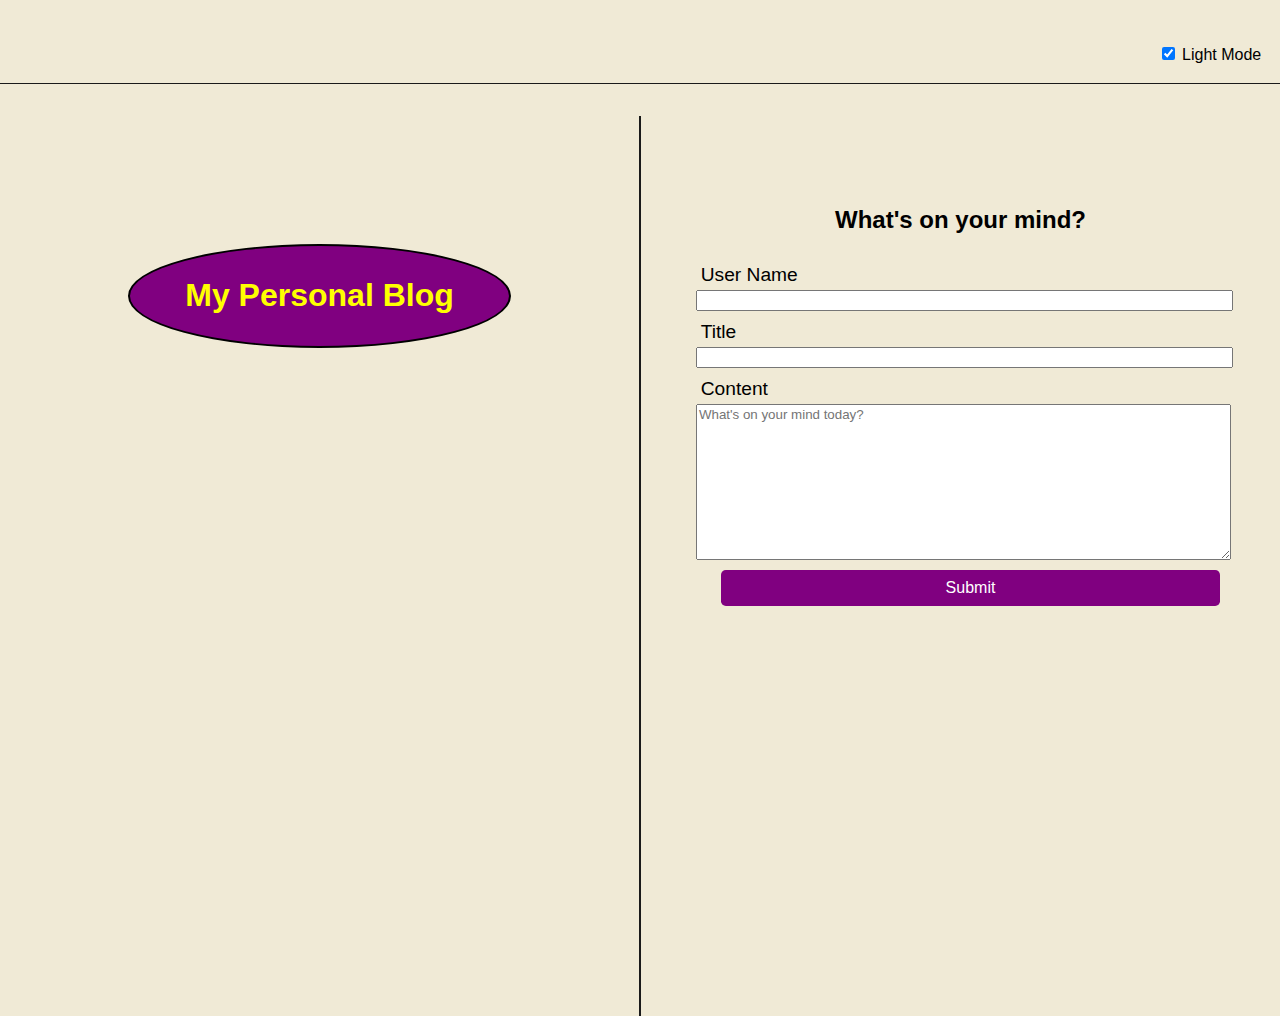
<file: index.html>
<!DOCTYPE html>
<html lang="en">

<head>
    <meta charset="UTF-8" />
    <title>My Personal Blog</title>
<!--   <link rel="stylesheet" type="text/css" href="./assets/css/jass.css"> --> 
    <link rel="stylesheet" type="text/css" href="./assets/css/styles.css">
    <link rel="stylesheet" type="text/css" href="./assets/css/form.css">
   
  </head>

  <body class="border border-2 light" id="indexBody">

    <header class="header-card">
        <div class="header-body">
            <div class="mode-check">
                <input class="mode-check-input" type="checkbox" id="modeTheme" checked>
                <label class="mode-check-label" for="switchTheme" id="modeLabel">Light Mode</label>
            </div>
        </div>
    </header>
    <div class="container">
        <div class="col-6 justify-center" >
            <h1>My Personal Blog</h1>
        </div>
        <div class="col-6  dbl-border-left">
            <div class="card"> 
                <div class="card-body">
                    <h2>What's on your mind?</h2>
                    <form id="blog-form">
                        <!-- blog form row -->
                        <div class="row">
                            <div class="col-6">
                                <label for="userName">User Name</label>
                                <input type="text" class="form-input w-100" id="userName-input" name="userName" />
                            </div>
                        </div>
                        <div class="row">
                            <div class="col-6">
                                <label for="title">Title</label>
                                <input type="text" class="form-input w-100" id="title-input" name="title" />
                            </div>
                        </div>
                        <div class="row">
                            <div class="col-6">
                                <label for="content">Content</label>
                                <textarea class="form-input" id="content-input" name="content" rows="10" columns="40" placeholder="What's on your mind today?"></textarea>
                            </div>
                        </div>
                        <button class="btn btn-block btn-danger">Submit</button>
                    </form>
                </div>
            </div>
        </div>
    </div>
    <!-- javascripts -->
    <script src="https://code.jquery.com/jquery-3.5.1.min.js"></script>
    <script src="./assets/js/logic.js"></script>
  </body>
</file>
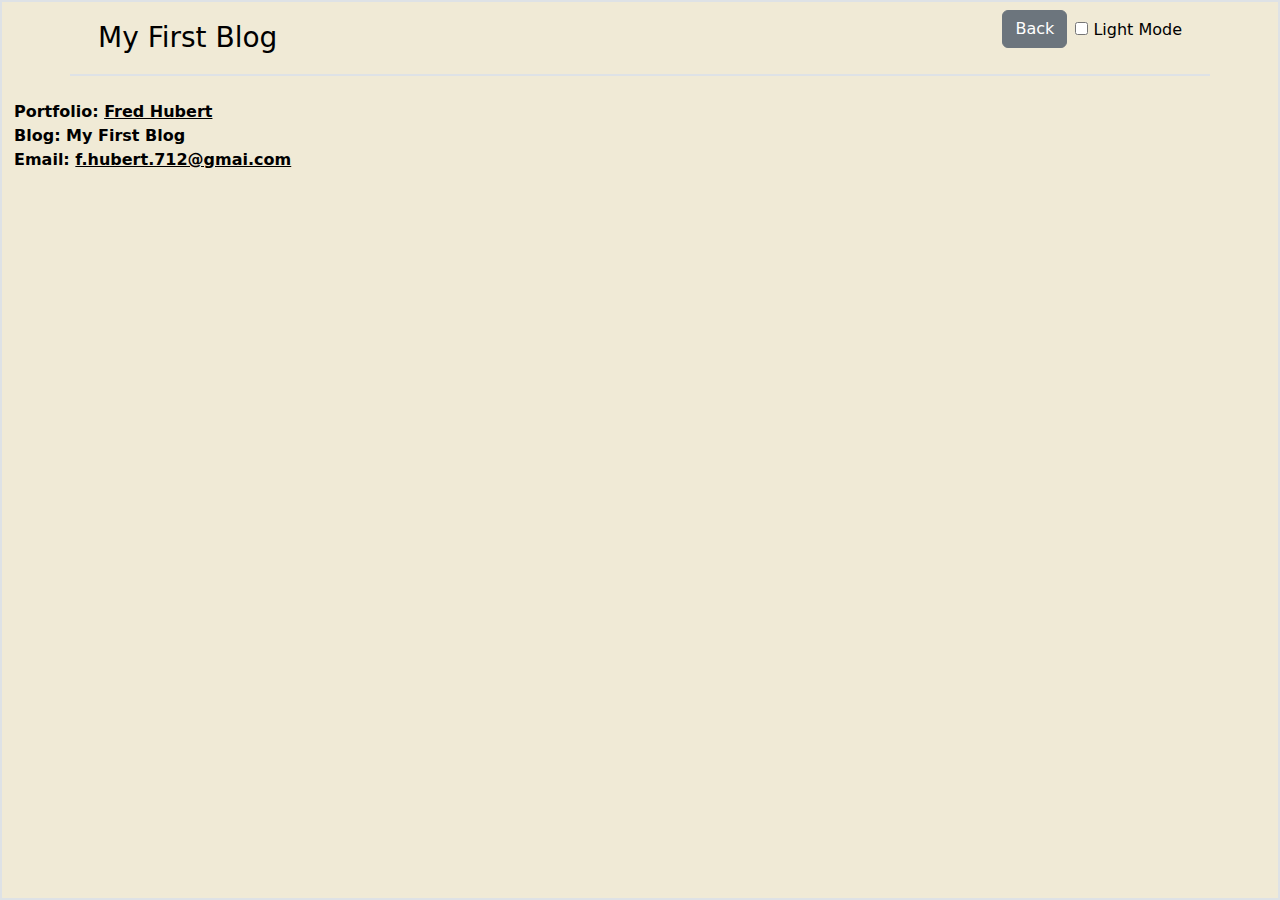
<file: blog.html>
<!DOCTYPE html>
<html lang="en">
    <head>
        <meta charset="UTF-8" />
        <meta name="viewport" content="width=device-width, initial-scale=1.0" />
        <link rel="stylesheet" href="./assets/css/blog.css">
        <link rel="stylesheet" href="https://cdn.jsdelivr.net/npm/bootstrap@5.3.0-alpha1/dist/css/bootstrap.min.css">
        <title>Blog</title>
    </head>

    <body class="border border-2 light" id="blogBody">
        <!-- header and nav bar -->
        <div class="container border-bottom border-2">
            <div class="row align-items-center">
                <div class="col">
                    <h3 class="d-inline m-3">My First Blog</h3>
                </div>
                <div class="col m-2">
                    <ul class="list-inline d-flex justify-content-end">
                        <li class="nav-item">
                            <button id="btnBack" class="btn btn-secondary">Back</button>
                        </li>
                        <li class="nav-item m-2">
                            <div class="mode-check">
                                <input class="mode-check-input" type="checkbox" id="modeTheme">
                                <label class="mode-check-label" for="switchTheme" id="modeLabel">Light Mode</label>
                            </div>
                        </li>
                    </ul>
                </div>
            </div>
        </div>

        <!-- container to display blog entries -->
        <div class="container-fluid m-0">
            <div class="col" id="cardRow">
                <!-- create card rows here in blog.js -->
            </div>
        </div>

        <!-- footer -->
        <div class="container m-0">
            <footer class="my-4">
                <ul class="nav list-group">
                    <li class="fw-bold">Portfolio: <a href="https://fhubert1.github.io/fred-hubert-protfolio/"
                            target="_blank">Fred Hubert</a></li>
                    <li class="fw-bold">Blog: My First Blog</li>
                    <li class="fw-bold">Email: <a href="mailto:f.hubert.712@gmail.com">f.hubert.712@gmai.com</li>
                </ul>
            </footer>
        </div>
        <!-- javascript files -->
        <script src="https://code.jquery.com/jquery-3.5.1.min.js"></script>
        <script src="./assets/js/blog.js"></script>
    </body>
<html>
</file>
<file: assets/css/styles.css>
/* Global Selectors */
* {
    font-family: Arial, Helvetica, sans-serif;
  }
  

/* Element Selectors */
header {
    display: flex;
    flex-direction: row-reverse;
    width: 100%;
    margin-top: 2%;


}

.header-card {
    border-bottom: 1px double #1a1a1a;
    margin-bottom: 2rem;
}

.header-card .header-body {
    padding: 0.375rem;
    margin: 1%;
}



body {
    margin: 0;
    padding: 0;
    display: flexbox;
    flex-direction: column;
    height: 100vh;
}

h1 {
    color: yellow;
    display: flex;
    justify-content: center;
    border: 2px black solid;
    border-radius: 50%;
    min-height: 100px;
    align-items: center;
    background-color: purple;
    margin: 20%;
}


/* Class Selectors */
.container {
    display: flex;
    flex-wrap: wrap;
    height: 100%;
  }
  
  .justify-center {
    justify-content: center;
} 


.bg-purple-color {
    background-color: purple;
}

.col-6 {
    flex: 49%;
}

.col-sm-6 {
    flex: 0 0 50%;
    max-width: 50%;
}

.col-12 {
    max-width: 100%;
    height: 5%;
    margin-inline-end: 5%;
    margin-top: 5%;
}

.rounded {
    border-radius: 50%;
    border: 2px black solid;
}

.row {
    display: flex;
    flex-wrap: wrap;
    flex-direction: row;
    margin-left: -15px;
    margin-right: -15px;
}

.card {
    margin-bottom: 1rem;
}

.card .card-body {
    padding: 0.375rem;
    margin: 10%;
}


.bg-light {
    background-color: #d9e9e8;
}  

.dbl-border-left {
    border-left: 2px double #1a1a1a;
}


/* Dark Mode */
.dark {
    background-color:#243447;
    height: 100vh;
    color: #bebebe
   
  }
  
  /* Light Mode */
  .light {
    background-color: #f0ead6;
    color: black;
    height: 100vh;
  }
</file>
<file: assets/css/form.css>
/* Element Selectors for the form */
form {
  width: 100%;
}

form .form-input,
form .form-textarea {
  display: block;
}

form label,
form .form-label {
  display: inline-block;
  font-size: 1.2rem;
  margin: .625rem 0 .25rem .3rem;

}

h2 {
  text-align: center;
}

textarea {

  min-width: 100%;
}


.w-100 {
  width: 100%;
}

.btn {
  cursor: pointer;
  text-align: center;
  display: inline-block;
  padding: 0.5rem 1.2rem;
  margin: 10px;
  text-decoration: none;
  font-size: 1rem;
  border-radius: 0.3rem;
  border: 1px solid transparent;
  outline: none;
  color: #1a1a1a;
  background-color: #aeaeae;
  transition: color 0.2s ease-in-out, background-color 0.2s ease-in-out;
}

.btn.btn-block {
  width: 100%;
  display: block;
  text-align: center;
}

.btn.btn-danger {
  background-color: purple;
  color: #ffffff;
}

.btn.btn-danger:hover {
  background-color: purple;
}
</file>
<file: assets/css/blog.css>
/* Global Selectors */


/* Element Selectors */



/* Class Selectors */
.card-text-indent {
  text-indent: 20px; 
}

/* Dark Mode */
.dark {
  background-color:#243447;
  height: 100vh;
  color: #bebebe
 
}

.dark li a {
  color: #bebebe;
}

.dark li a:hover {
  background-color: #111;
}

/* Light Mode */
.light {
  background-color: #f0ead6;
  color: black;
  height: 100vh;
}

.light li a {
  color: black;
}

.light li a:hover {
  background-color: rgb(29, 128, 210);
}
</file>
